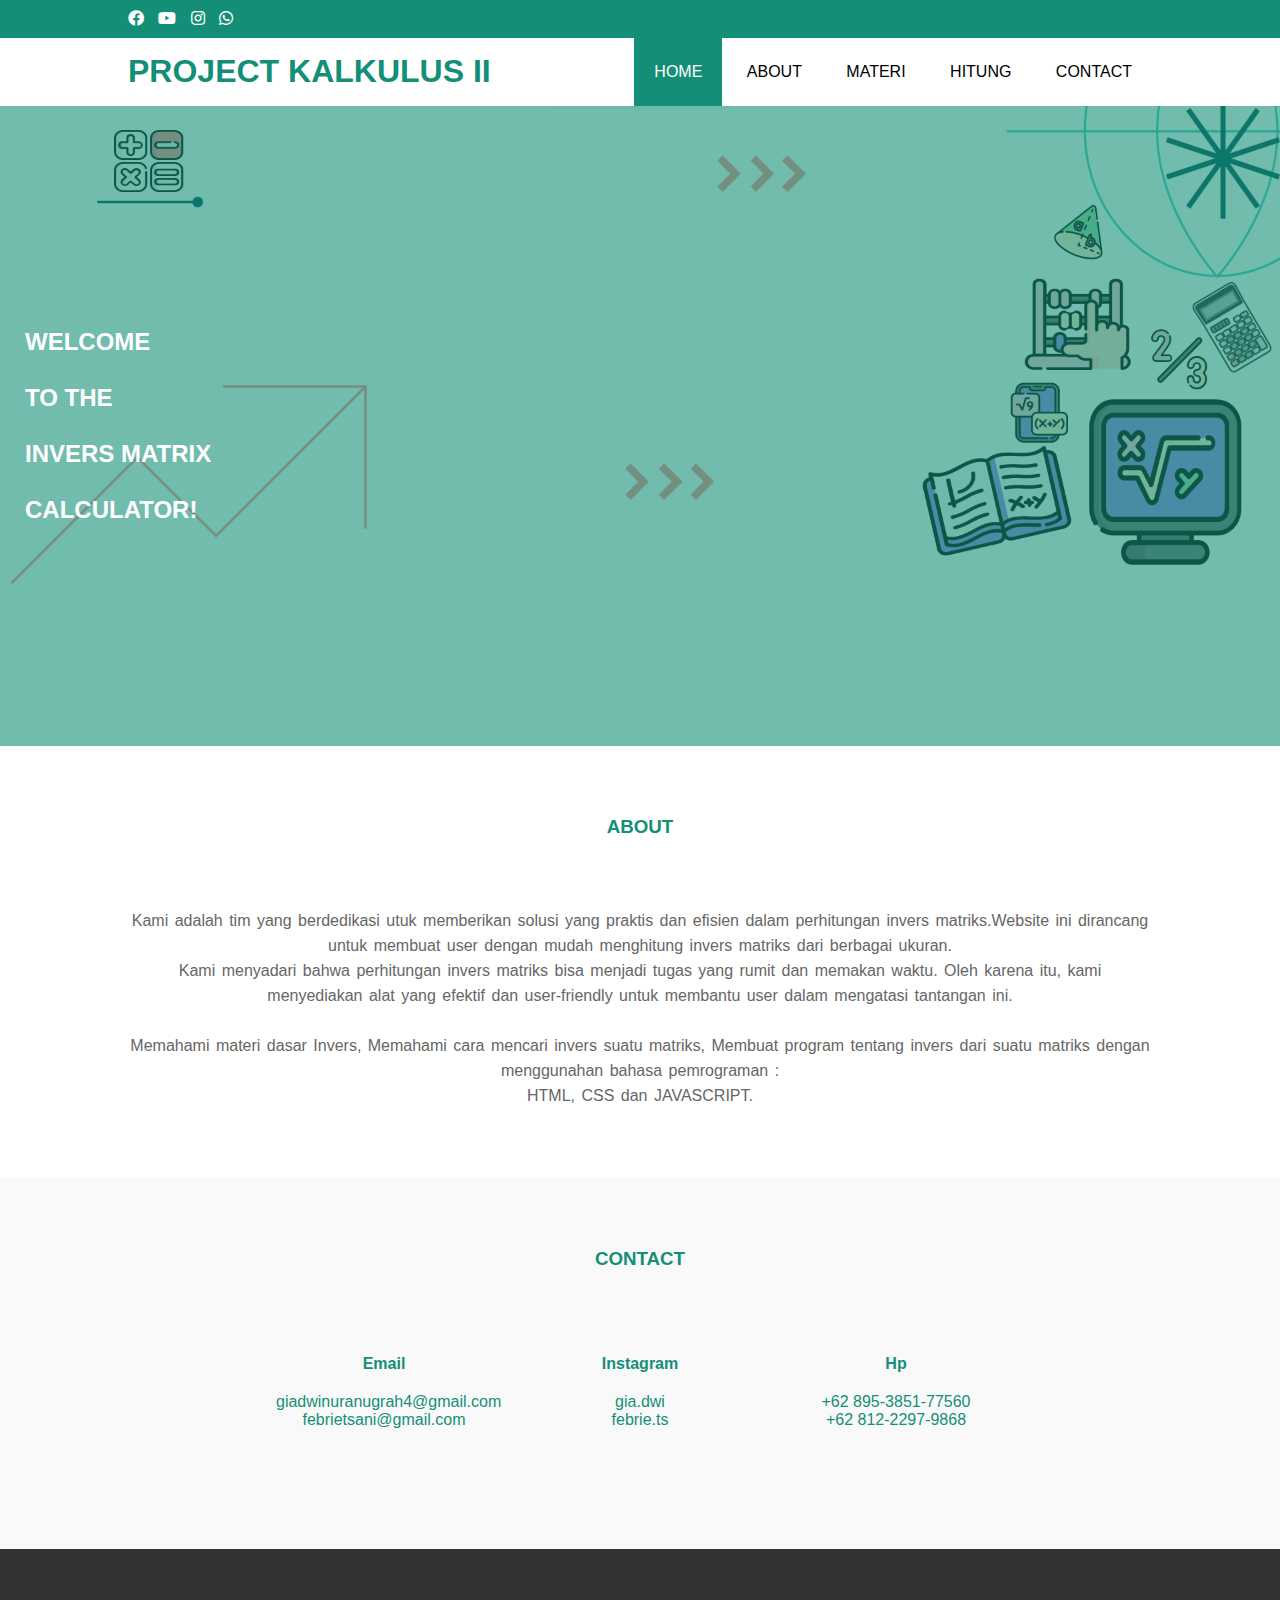
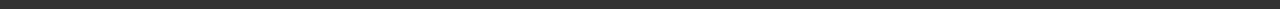
<file: index.html>
<!DOCTYPE html>
<html>
  <head>
    <meta charset="utf-8" />
    <meta name="viewport" content="width=device-width, initial-scale=1" />
    <title>PROJECT KALKULUS II</title>
    <link rel="stylesheet" type="text/css" href="css/style.css" />
    <link
      rel="stylesheet"
      type="text/css"
      href="https://cdnjs.cloudflare.com/ajax/libs/font-awesome/5.13.0/css/all.min.css"
    />
    <script
      src="https://code.jquery.com/jquery-3.5.1.min.js"
      integrity="sha256-9/aliU8dGd2tb6OSsuzixeV4y/faTqgFtohetphbbj0="
      crossorigin="anonymous"
    ></script>
  </head>
  <body>
    <!-- loader -->
    <div class="bg-loader">
      <div class="loader"></div>
    </div>

    <!-- header -->
    <div class="medsos">
      <div class="container">
        <ul>
          <li>
            <a href="#"><i class="fab fa-facebook"></i></a>
          </li>
          <li>
            <a href="#"><i class="fab fa-youtube"></i></a>
          </li>
          <li>
            <a href="#"><i class="fab fa-instagram"></i></a>
          </li>
          <li>
            <a href="https://instagram.com/gia.dwi?igshid=NTc4MTIwNjQ2YQ=="
              ><i class="fab fa-whatsapp"></i
            ></a>
          </li>
        </ul>
      </div>
    </div>
    <header>
      <div class="container">
        <h1><a href="index.html">PROJECT KALKULUS II</a></h1>
        <ul>
          <li class="active"><a href="index.html">HOME</a></li>
          <li><a href="about.html">ABOUT</a></li>
          <li><a href="materi.html">MATERI</a></li>
          <li><a href="hitung.html">HITUNG</a></li>
          <li><a href="contact.html">CONTACT</a></li>
        </ul>
      </div>
    </header>

    <!-- banner -->
    <section class="banner">
      <h2>
        WELCOME <br />
        <br />
        TO THE<br />
        <br />
        INVERS MATRIX <br />
        <br />
        CALCULATOR!
      </h2>
    </section>

    <!-- about -->
    <section class="about">
      <div class="container">
        <h3>ABOUT</h3>
        <p>
          <br />
          Kami adalah tim yang berdedikasi utuk memberikan solusi yang praktis
          dan efisien dalam perhitungan invers matriks.Website ini dirancang
          untuk membuat user dengan mudah menghitung invers matriks dari
          berbagai ukuran.
          <br />
          Kami menyadari bahwa perhitungan invers matriks bisa menjadi tugas
          yang rumit dan memakan waktu. Oleh karena itu, kami menyediakan alat
          yang efektif dan user-friendly untuk membantu user dalam mengatasi
          tantangan ini.
          <br />
          <br />
          Memahami materi dasar Invers, Memahami cara mencari invers suatu
          matriks, Membuat program tentang invers dari suatu matriks dengan
          menggunahan bahasa pemrograman : <br />
          HTML, CSS dan JAVASCRIPT.
        </p>
      </div>
    </section>

    <!-- service -->
    <section class="service">
      <div class="container">
        <h3>CONTACT</h3>
        <div class="box">
          <div class="col-4">
            <h4>Email</h4>
            <p>giadwinuranugrah4@gmail.com</p>
            <p>febrietsani@gmail.com</p>
          </div>
          <div class="col-4">
            <h4>Instagram</h4>
            <p>gia.dwi</p>
            <p>febrie.ts</p>
          </div>
          <div class="col-4">
            <h4>Hp</h4>
            <p>+62 895-3851-77560</p>
            <p>+62 812-2297-9868</p>
          </div>
        </div>
      </div>
    </section>

    <!-- footer -->
    <footer>
      <div class="container"></div>
    </footer>

    <script type="text/javascript">
      $(document).ready(function () {
        $(".bg-loader").hide();
      });
    </script>
    <script src="main.js"></script>
  </body>
</html>
</file>
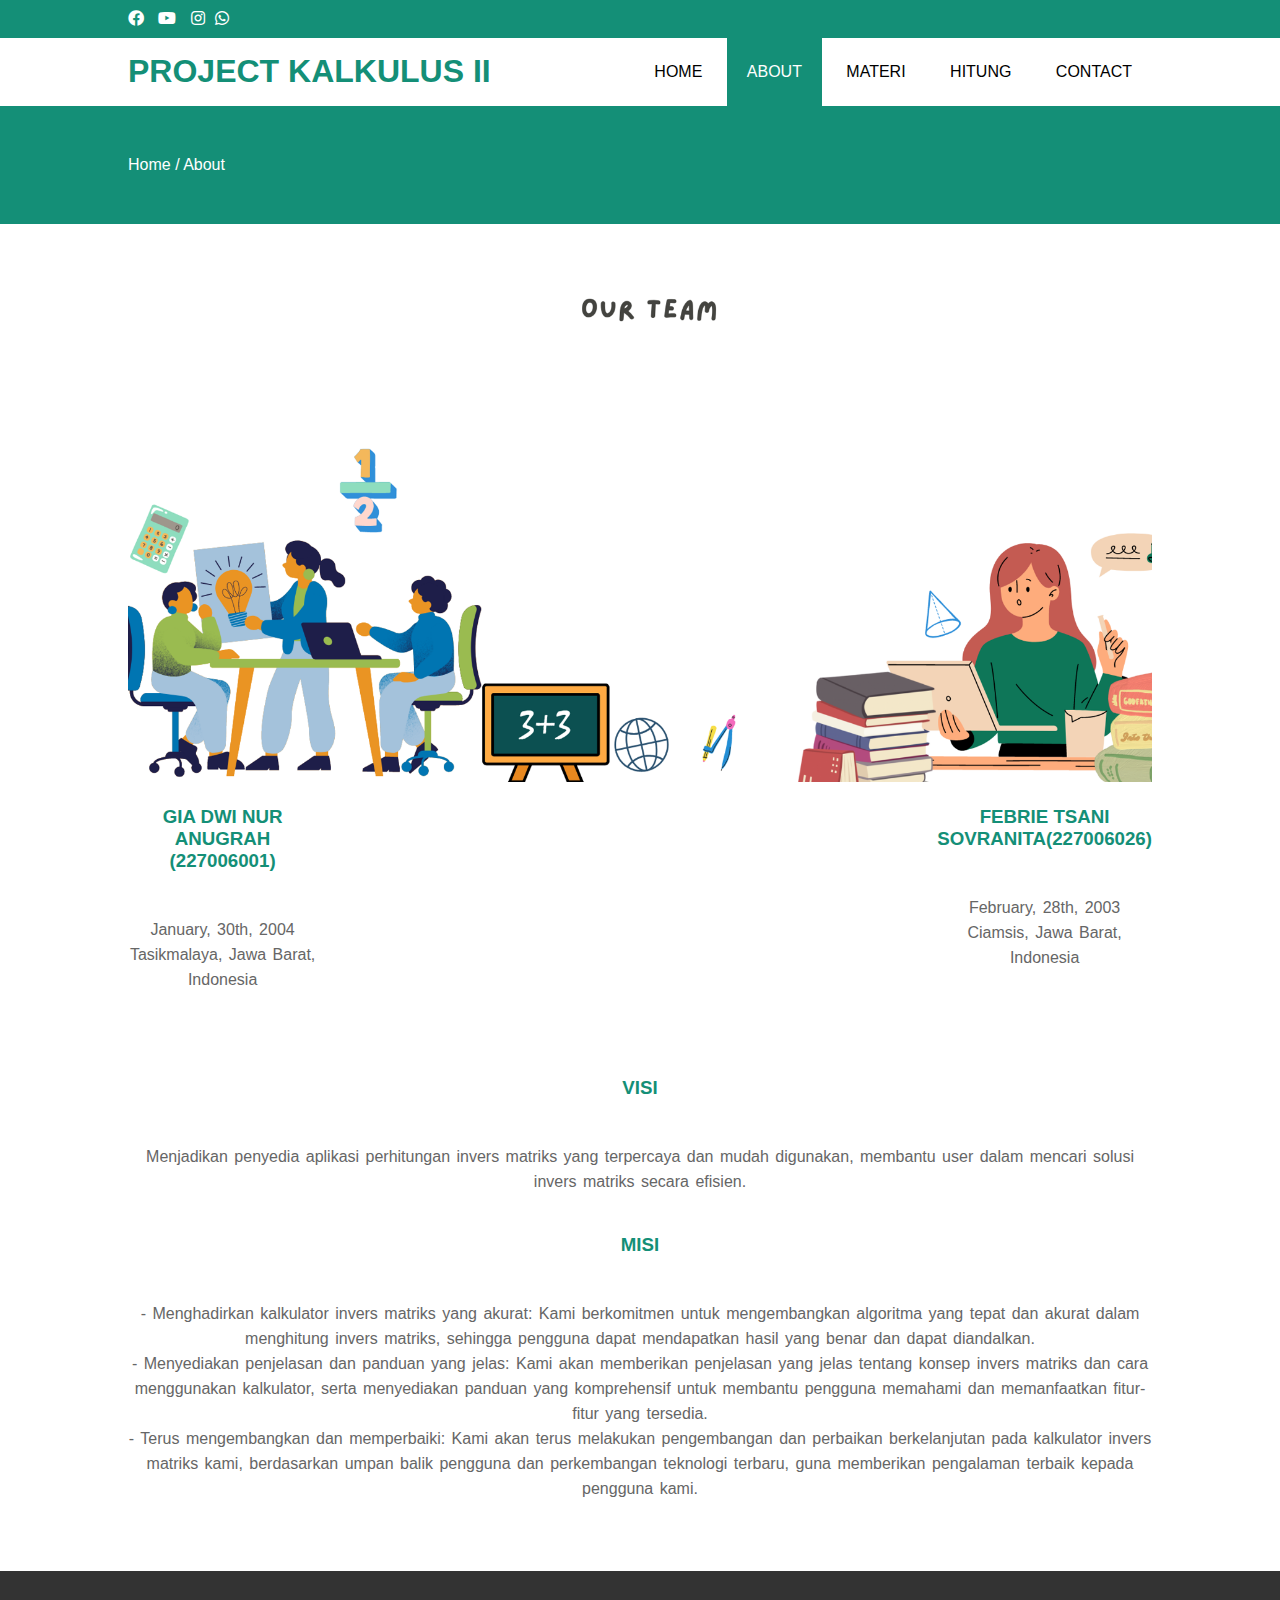
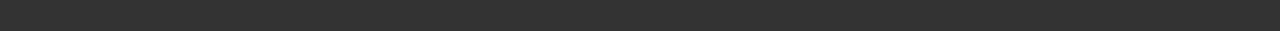
<file: about.html>
<!DOCTYPE html>
<html>
  <head>
    <meta charset="utf-8" />
    <meta name="viewport" content="width=device-width, initial-scale=1" />
    <title>KALKULUS II</title>
    <link rel="stylesheet" type="text/css" href="css/style.css" />
    <link
      rel="stylesheet"
      type="text/css"
      href="https://cdnjs.cloudflare.com/ajax/libs/font-awesome/5.13.0/css/all.min.css"
    />
    <script
      src="https://code.jquery.com/jquery-3.5.1.min.js"
      integrity="sha256-9/aliU8dGd2tb6OSsuzixeV4y/faTqgFtohetphbbj0="
      crossorigin="anonymous"
    ></script>
  </head>
  <body>
    <!-- loader -->
    <div class="bg-loader">
      <div class="loader"></div>
    </div>

    <!-- header -->
    <div class="medsos">
      <div class="container">
        <ul>
          <li>
            <a href="#"><i class="fab fa-facebook"></i></a>
          </li>
          <li>
            <a href="#"><i class="fab fa-youtube"></i></a>
          </li>
          <li>
            <a href="#"><i class="fab fa-instagram"></i></a>
            <li>
              <a href="#"><i class="fab fa-whatsapp"></i></a>
            </li>
          </li>
        </ul>
      </div>
    </div>
    <header>
      <div class="container">
        <h1><a href="index.html">PROJECT KALKULUS II</a></h1>
        <ul>
          <li><a href="index.html">HOME</a></li>
          <li class="active"><a href="about.html">ABOUT</a></li>
          <li><a href="materi.html">MATERI</a></li>
          <li><a href="hitung.html">HITUNG</a></li>
          <li><a href="contact.html">CONTACT</a></li>
        </ul>
      </div>
    </header>

    <!-- label -->
    <section class="label">
      <div class="container">
        <p>Home / About</p>
      </div>
    </section>

    <!-- about -->
    <section class="about">
      <div class="container">
        <img src="img/new4.png" width="100%" />
        <div class="user">
          <div class="nama">
            <h3>GIA DWI NUR ANUGRAH (227006001)</h3>
            <p>
              January, 30th, 2004 <br> Tasikmalaya, Jawa Barat, Indonesia
            </p>
          </div>
          <div class="nama2">
            <h3>FEBRIE TSANI SOVRANITA(227006026)</h3>
            <p> 
              February, 28th, 2003 <br> Ciamsis, Jawa Barat, Indonesia
            </p>
          </div>
        </div>
        <p>
          <strong>
           <br>
          </strong>
        <h3>VISI</h3>
        <p>
         Menjadikan penyedia aplikasi perhitungan invers matriks yang terpercaya dan mudah digunakan, membantu user dalam mencari solusi invers matriks secara efisien.
        </p>
        <h3>MISI</h3>
        <p>
          - Menghadirkan kalkulator invers matriks yang akurat: Kami berkomitmen untuk mengembangkan algoritma yang tepat dan akurat dalam menghitung invers matriks, sehingga pengguna dapat mendapatkan hasil yang benar dan dapat diandalkan.
          <br> - Menyediakan penjelasan dan panduan yang jelas: Kami akan memberikan penjelasan yang jelas tentang konsep invers matriks dan cara menggunakan kalkulator, serta menyediakan panduan yang komprehensif untuk membantu pengguna memahami dan memanfaatkan fitur-fitur yang tersedia.
          <br> - Terus mengembangkan dan memperbaiki: Kami akan terus melakukan pengembangan dan perbaikan berkelanjutan pada kalkulator invers matriks kami, berdasarkan umpan balik pengguna dan perkembangan teknologi terbaru, guna memberikan pengalaman terbaik kepada pengguna kami.
          <br> 
      
        </p>
      </div>
    </section>

    <!-- footer -->
    <footer>
      <div class="container"></div>
    </footer>

    <script type="text/javascript">
      $(document).ready(function () {
        $(".bg-loader").hide();
      });
    </script>
    <script src="main.js"></script>
  </body>
</html>
</file>
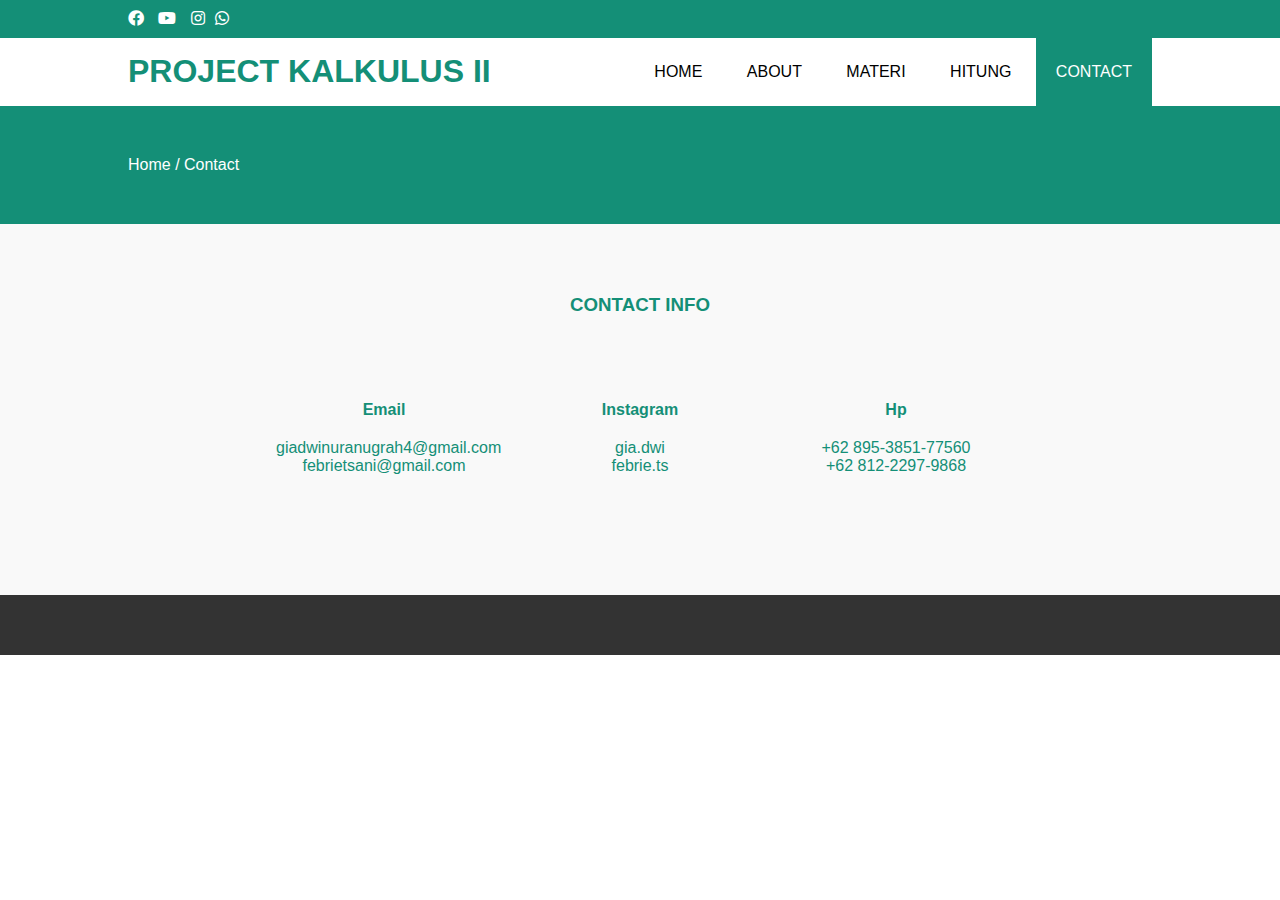
<file: contact.html>
<!DOCTYPE html>
<html>
  <head>
    <meta charset="utf-8" />
    <meta name="viewport" content="width=device-width, initial-scale=1" />
    <title>PROJECT KALKULUS II</title>
    <link rel="stylesheet" type="text/css" href="css/style.css" />
    <link
      rel="stylesheet"
      type="text/css"
      href="https://cdnjs.cloudflare.com/ajax/libs/font-awesome/5.13.0/css/all.min.css"
    />
    <script
      src="https://code.jquery.com/jquery-3.5.1.min.js"
      integrity="sha256-9/aliU8dGd2tb6OSsuzixeV4y/faTqgFtohetphbbj0="
      crossorigin="anonymous"
    ></script>
  </head>
  <body>
    <!-- loader -->
    <div class="bg-loader">
      <div class="loader"></div>
    </div>

    <!-- header -->
    <div class="medsos">
      <div class="container">
        <ul>
          <li>
            <a href="#"><i class="fab fa-facebook"></i></a>
          </li>
          <li>
            <a href="#"><i class="fab fa-youtube"></i></a>
          </li>
          <li>
            <a href="#"><i class="fab fa-instagram"></i></a>
            <li>
              <a href="#"><i class="fab fa-whatsapp"></i></a>
            </li>
          </li>
        </ul>
      </div>
    </div>
    <header>
      <div class="container">
        <h1><a href="index.html">PROJECT KALKULUS II</a></h1>
        <ul>
          <li><a href="index.html">HOME</a></li>
          <li><a href="about.html">ABOUT</a></li>
          <li><a href="materi.html">MATERI</a></li>
          <li><a href="hitung.html">HITUNG</a></li>
          <li class="active"><a href="contact.html">CONTACT</a></li>
        </ul>
      </div>
    </header>

    <!-- label -->
    <section class="label">
      <div class="container">
        <p>Home / Contact</p>
      </div>
    </section>

    <!-- service -->
    <section class="service">
      <div class="container">
        <h3>CONTACT INFO</h3>
        <div class="box">
          <div class="col-4">
            <h4>Email</h4>
            <p>giadwinuranugrah4@gmail.com</p>
            <p>febrietsani@gmail.com</p>
          </div>
          <div class="col-4">
            <h4>Instagram</h4>
            <p>gia.dwi</p>
            <p>febrie.ts</p>
          </div>
          <div class="col-4">
            <h4>Hp</h4>
            <p>+62 895-3851-77560</p>
            <p>+62 812-2297-9868</p>
          </div>
        </div>
      </div>
    </section>

    <!-- footer -->
    <footer>
      <div class="container"></div>
    </footer>

    <script type="text/javascript">
      $(document).ready(function () {
        $(".bg-loader").hide();
      });
    </script>
    <script src="main.js"></script>
  </body>
</html>
</file>
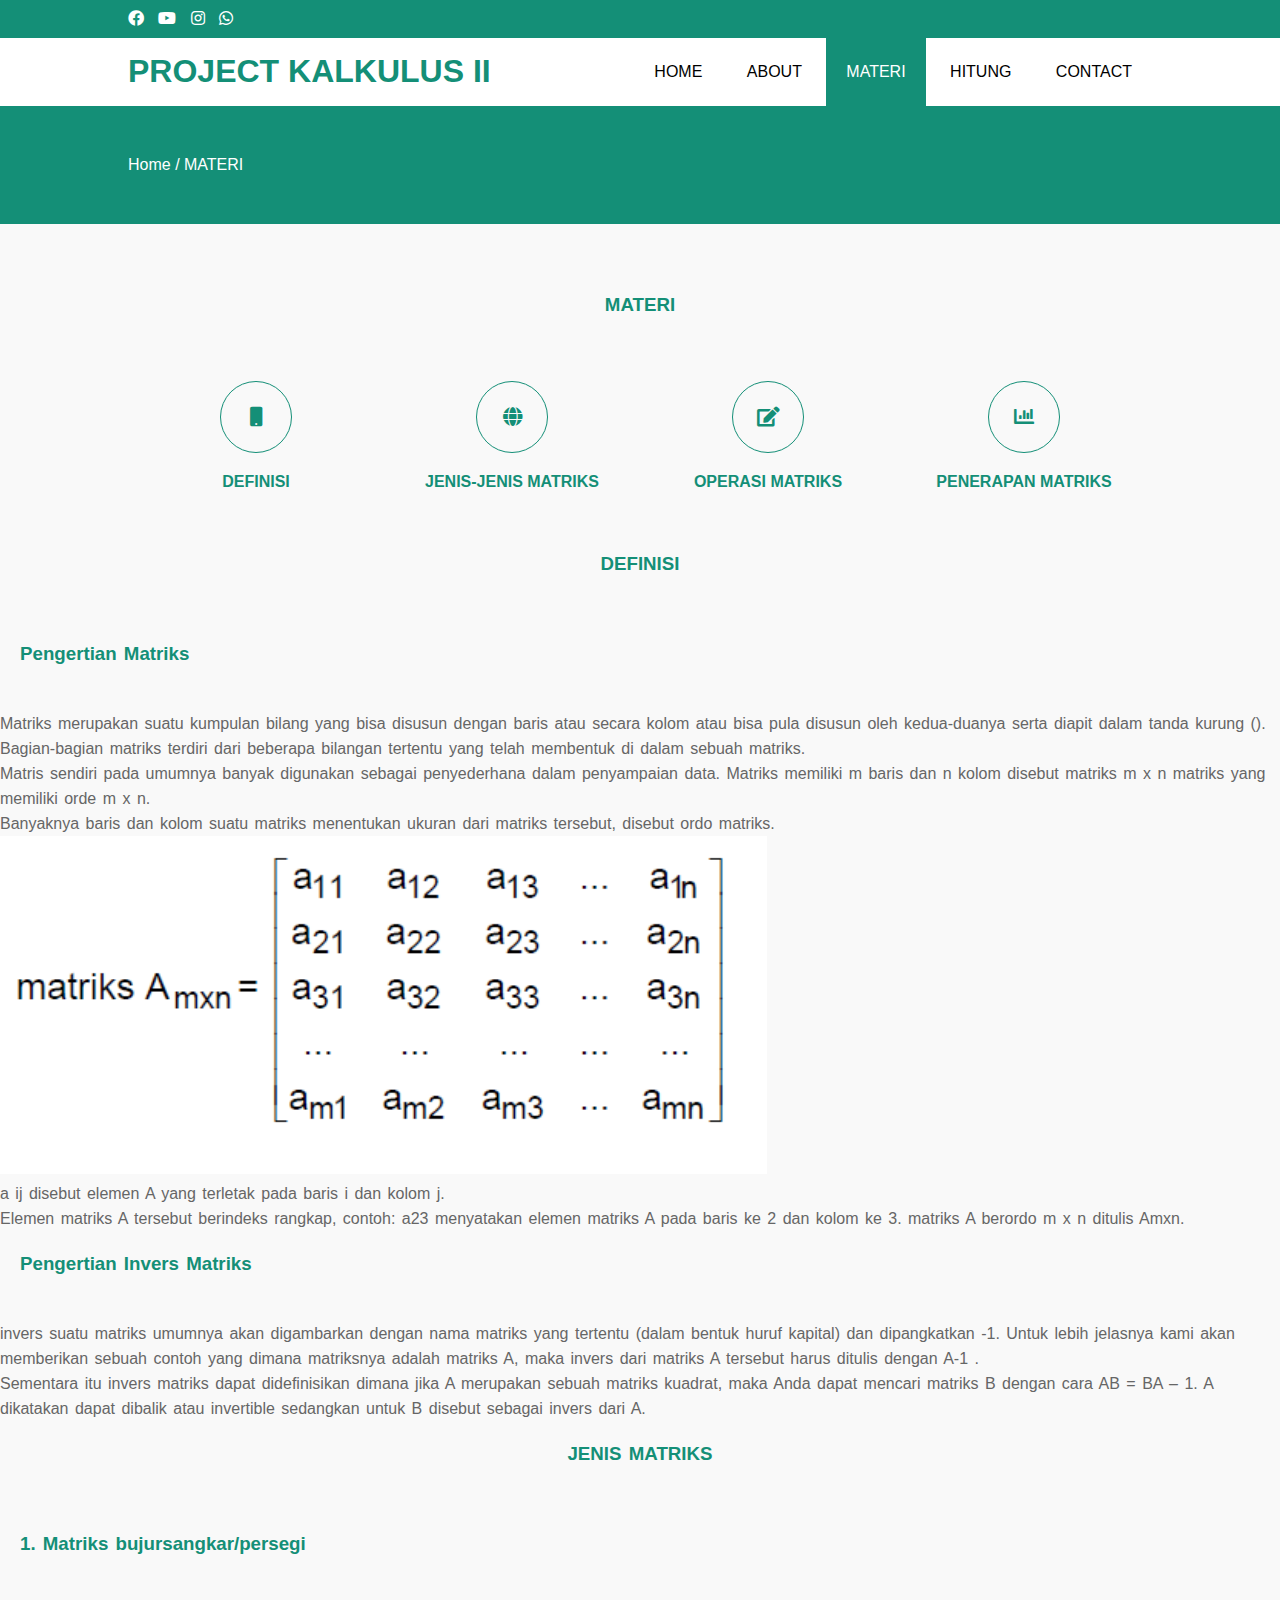
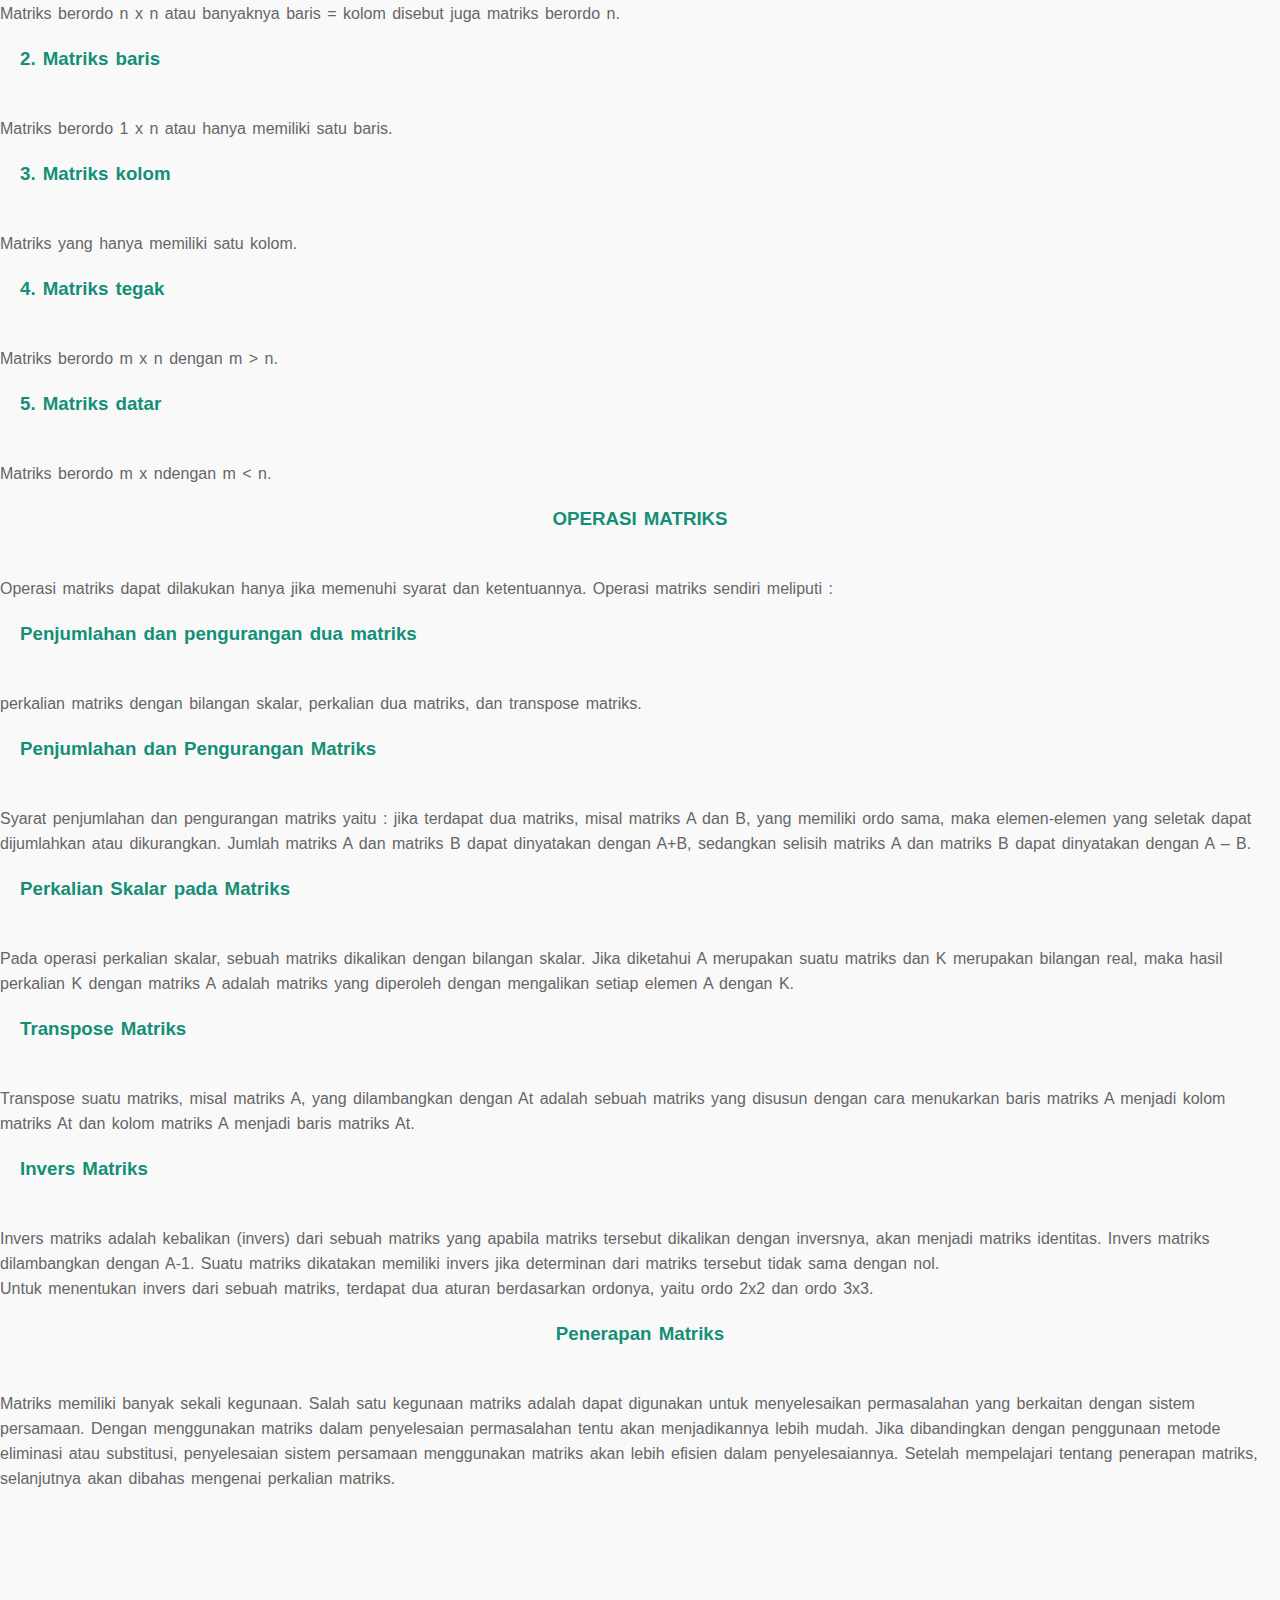
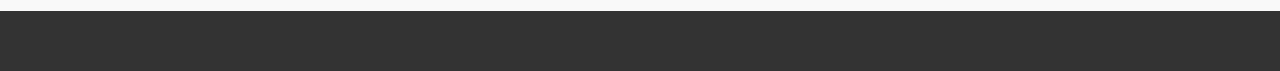
<file: materi.html>
<!DOCTYPE html>
<html>
  <head>
    <meta charset="utf-8" />
    <meta name="viewport" content="width=device-width, initial-scale=1" />
    <title>PROJECT KALKULUS II</title>
    <link rel="stylesheet" type="text/css" href="css/style.css" />
    <link
      rel="stylesheet"
      type="text/css"
      href="https://cdnjs.cloudflare.com/ajax/libs/font-awesome/5.13.0/css/all.min.css"
    />
    <script
      src="https://code.jquery.com/jquery-3.5.1.min.js"
      integrity="sha256-9/aliU8dGd2tb6OSsuzixeV4y/faTqgFtohetphbbj0="
      crossorigin="anonymous"
    ></script>
  </head>
  <body>
    <!-- loader -->
    <div class="bg-loader">
      <div class="loader"></div>
    </div>

    <!-- header -->
    <div class="medsos">
      <div class="container">
        <ul>
          <li>
            <a href="#"><i class="fab fa-facebook"></i></a>
          </li>
          <li>
            <a href="#"><i class="fab fa-youtube"></i></a>
          </li>
          <li>
            <a href="#"><i class="fab fa-instagram"></i></a>
          </li>
          <li>
            <a href="#"><i class="fab fa-whatsapp"></i></a>
          </li>
        </ul>
      </div>
    </div>
    <header>
      <div class="container">
        <h1><a href="index.html">PROJECT KALKULUS II</a></h1>
        <ul>
          <li><a href="index.html">HOME</a></li>
          <li><a href="about.html">ABOUT</a></li>
          <li class="active"><a href="materi.html">MATERI</a></li>
          <li><a href="hitung.html">HITUNG</a></li>
          <li><a href="contact.html">CONTACT</a></li>
        </ul>
      </div>
    </header>

    <!-- label -->
    <section class="label">
      <div class="container">
        <p>Home / MATERI</p>
      </div>
    </section>

    <!-- service -->
    <section class="service">
      <div class="container">
        <h3>MATERI</h3>

        <div class="box">
          <div class="col-4">
            <div class="icon"><i class="fas fa-mobile"></i></div>
            <h4>DEFINISI</h4>
          </div>
          <div class="col-4">
            <div class="icon"><i class="fas fa-globe"></i></div>
            <h4>JENIS-JENIS MATRIKS</h4>
          </div>
          <div class="col-4">
            <div class="icon"><i class="fas fa-edit"></i></div>
            <h4>OPERASI MATRIKS</h4>
          </div>
          <div class="col-4">
            <div class="icon"><i class="fas fa-chart-bar"></i></div>
            <h4>PENERAPAN MATRIKS</h4>
          </div>
        </div>
      </div>

      <div class="materi">
        <h3>DEFINISI</h3>
        <p>
          <div class="awal">
          <h3> Pengertian Matriks </h3> <br /> 
        </div><br>
          Matriks merupakan suatu kumpulan bilang yang bisa disusun dengan baris
          atau secara kolom atau bisa pula disusun oleh kedua-duanya serta
          diapit dalam tanda kurung (). Bagian-bagian matriks terdiri dari
          beberapa bilangan tertentu yang telah membentuk di dalam sebuah
          matriks. <br />Matris sendiri pada umumnya banyak digunakan sebagai
          penyederhana dalam penyampaian data. Matriks memiliki m baris dan n
          kolom disebut matriks m x n matriks yang memiliki orde m x n.
        </p>
        <p>
          Banyaknya baris dan kolom suatu matriks menentukan ukuran dari matriks
          tersebut, disebut ordo matriks.
        </p>

        <div class="imagem">
          <img src="./img/matriks.png" />
        </div>
        <p>a ij disebut elemen A yang terletak pada baris i dan kolom j.</p>
        <p>
          Elemen matriks A tersebut berindeks rangkap, contoh: a23 menyatakan
          elemen matriks A pada baris ke 2 dan kolom ke 3. matriks A berordo m x
          n ditulis Amxn. <br />
          <div class="awal">
          <h3> Pengertian Invers Matriks <br /> </h3>
        </div><br>
          invers suatu matriks umumnya akan digambarkan dengan nama matriks yang
          tertentu (dalam bentuk huruf kapital) dan dipangkatkan -1. Untuk lebih
          jelasnya kami akan memberikan sebuah contoh yang dimana matriksnya
          adalah matriks A, maka invers dari matriks A tersebut harus ditulis
          dengan A-1 . <br />
          Sementara itu invers matriks dapat didefinisikan dimana jika A
          merupakan sebuah matriks kuadrat, maka Anda dapat mencari matriks B
          dengan cara AB = BA – 1. A dikatakan dapat dibalik atau invertible
          sedangkan untuk B disebut sebagai invers dari A. <br />
        </p>
        <h3>JENIS MATRIKS</h3>
        <p>
          <div class="awal">
          <h3>1. Matriks bujursangkar/persegi <br /> </h3>
        </div><br>
           Matriks berordo n x n atau banyaknya baris = kolom disebut juga matriks berordo n.<br />
           <div class="awal">
          <h3> 2. Matriks baris <br /> </h3>
        </div><br>
           Matriks berordo 1 x n atau hanya memiliki satu baris.<br />
           <div class="awal">
            <h3> 3. Matriks kolom <br /> </h3> 
           </div><br>
          Matriks yang hanya memiliki satu kolom. <br />
          <div class="awal">
            <h3> 4. Matriks tegak <br /> </h3>
          </div><br>
          Matriks berordo m x n
          dengan m > n. <br />
          <div class="awal">
            <h3> 5. Matriks datar <br /> </h3>
          </div><br>
           Matriks berordo m x ndengan m < n.
        </p>
        <h3>OPERASI MATRIKS</h3>
        <p>
          Operasi matriks dapat dilakukan hanya jika memenuhi syarat dan
          ketentuannya. Operasi matriks sendiri meliputi : <br />
          <div class="awal">
            <h3>Penjumlahan dan pengurangan dua matriks <br /></h3>
          </div><br>
          perkalian matriks dengan bilangan skalar, perkalian dua matriks, dan
          transpose matriks. <br />
          <div class="awal">
            <h3>Penjumlahan dan Pengurangan Matriks <br /></h3> 
          </div><br>
          Syarat penjumlahan dan pengurangan matriks yaitu : jika terdapat dua matriks,
          misal matriks A dan B, yang memiliki ordo sama, maka elemen-elemen
          yang seletak dapat dijumlahkan atau dikurangkan. Jumlah matriks A dan
          matriks B dapat dinyatakan dengan A+B, sedangkan selisih matriks A dan
          matriks B dapat dinyatakan dengan A – B.<br />
          <div class="awal">
            <h3> Perkalian Skalar pada Matriks <br /></h3>
          </div><br>
           Pada operasi
          perkalian skalar, sebuah matriks dikalikan dengan bilangan skalar.
          Jika diketahui A merupakan suatu matriks dan K merupakan bilangan
          real, maka hasil perkalian K dengan matriks A adalah matriks yang
          diperoleh dengan mengalikan setiap elemen A dengan K. <br />
          <div class="awal">
            <h3> Transpose Matriks <br /> </h3> 
          </div><br>
          Transpose suatu matriks,
          misal matriks A, yang dilambangkan dengan At adalah sebuah matriks
          yang disusun dengan cara menukarkan baris matriks A menjadi kolom
          matriks At dan kolom matriks A menjadi baris matriks At. <br />
          <div class="awal">
            <h3> Invers Matriks <br /> </h3>
          </div><br>
           Invers matriks adalah
          kebalikan (invers) dari sebuah matriks yang apabila matriks tersebut
          dikalikan dengan inversnya, akan menjadi matriks identitas. Invers
          matriks dilambangkan dengan A-1. Suatu matriks dikatakan memiliki
          invers jika determinan dari matriks tersebut tidak sama dengan nol.
          <br />
          Untuk menentukan invers dari sebuah matriks, terdapat dua aturan
          berdasarkan ordonya, yaitu ordo 2x2 dan ordo 3x3.
        </p>
        <h3>Penerapan Matriks</h3>
        <p>
          Matriks memiliki banyak sekali kegunaan. Salah satu kegunaan matriks
          adalah dapat digunakan untuk menyelesaikan permasalahan yang berkaitan
          dengan sistem persamaan. Dengan menggunakan matriks dalam penyelesaian
          permasalahan tentu akan menjadikannya lebih mudah. Jika dibandingkan
          dengan penggunaan metode eliminasi atau substitusi, penyelesaian
          sistem persamaan menggunakan matriks akan lebih efisien dalam
          penyelesaiannya. Setelah mempelajari tentang penerapan matriks,
          selanjutnya akan dibahas mengenai perkalian matriks.
        </p>
      </div>
    </section>

    <!-- footer -->
    <footer>
      <div class="container"></div>
    </footer>

    <script type="text/javascript">
      $(document).ready(function () {
        $(".bg-loader").hide();
      });
    </script>
    <script src="main.js"></script>
  </body>
</html>
</file>
<file: css/style.css>
* {
	padding: 0;
	margin: 0;
	font-family: sans-serif;
}

a {
	color: inherit;
	text-decoration: none;
}

.medsos {
	padding: 10px 0;
	background-color: #148F77;
}

.medsos ul li {
	display: inline-block;
	color: #fff;
	margin-right: 10px;
}

.container {
	width: 80%;
	margin: 0 auto;
}

.container:after {
	content: '';
	display: block;
	clear: both;
}

header h1 {
	float: left;
	padding: 15px 0;
	color: #148F77;
}

header ul {
	float: right;
}

header ul li {
	display: inline-block;
}

header ul li a {
	padding: 25px 20px;
	display: inline-block;
}

header ul li a:hover {
	background-color: #148F77;
	color: #fff;
}

.active {
	background-color: #148F77;
	color: #fff;
}

.banner {
	height: 60vh;
	background-image: url('../img/make2.png');
	background-size: cover;
	position: relative;
	display: flex;
	justify-content: flex-start;
	border: none;
	align-items: center;
}

.banner:after {
	content: '';
	display: block;
	position: absolute;
	top: 0;
	left: 0;
	right: 0;
	bottom: 0;
	background-color: rgba(20, 143, 119, .6);
}

.banner h2 {
	color: #fff;
	z-index: 1;
	padding: 20px 25px;
	/* border: 3px solid #fff; */
}

.get {
	display: flex;
	justify-content: flex-start;
	border: none;
	align-items: center;
}


section {
	padding: 50px 0;
}

section h3 {
	text-align: center;
	padding: 20px 0;
	color: #148F77;
	margin-bottom: 25px;
}


.service {
	padding-bottom: 100px;
}

.about p {
	color: #666;
	word-spacing: 2px;
	line-height: 25px;
	margin-bottom: 20px;
	text-align: center;
}

.service {
	background-color: #f9f9f9;
}

.box {
	color: #148F77;
	display: flex;
	justify-content: center;
	text-align: center;
	align-items: center;
}

.box:after {
	content: '';
	display: block;
	clear: both;
}

.box .col-4 {
	width: 25%;
	padding: 20px;
	box-sizing: border-box;
	text-align: center;
	float: left;

}

.icon {
	width: 70px;
	height: 70px;
	border: 1px solid;
	border-radius: 50%;
	text-align: center;
	line-height: 70px;
	font-size: 20px;
	margin: 0 auto;
}

.box .col-4 h4 {
	margin: 20px 0;
}

footer {
	padding: 30px 0;
	background-color: #333;
	color: #fff;
	text-align: center;
}

.bg-loader {
	background-color: #eee;
	position: fixed;
	top: 0;
	left: 0;
	right: 0;
	bottom: 0;
	z-index: 9999;
	display: flex;
	justify-content: center;
	align-items: center;
}

.bg-loader .loader {
	width: 100px;
	height: 100px;
	border: 3px solid #fff;
	border-radius: 50%;
	border-top-color: #148F77;
	border-right-color: #148F77;
	border-bottom-color: #148F77;
	animation: puterin .8s linear infinite;
}

.label {
	background-color: #148F77;
	color: #fff;
}

@keyframes puterin {
	100% {
		transform: rotate(360deg);
	}
}

@media screen and (max-width: 768px) {
	.container {
		width: 90%;
	}

	header h1 {
		text-align: center;
		float: none;
	}

	header ul {
		text-align: center;
		float: none;
	}

	.box .col-4 {
		width: 100%;
		float: none;
		margin-bottom: 10px;
	}
}

.content {
	display: flex;
	align-items: center;
	justify-content: center;
	flex-direction: column;
}

.materi {
	color: #666;
	word-spacing: 2px;
	line-height: 25px;
	margin-bottom: 20px;
	text-align: left;

}

.awal {
	right: 50px;
	padding-left: 20px;
	display: inline-flex;

}

.user {
	display: inline-flex;
	gap: 620px;
}

.nama h3 {
	right: 50px;
}
</file>
